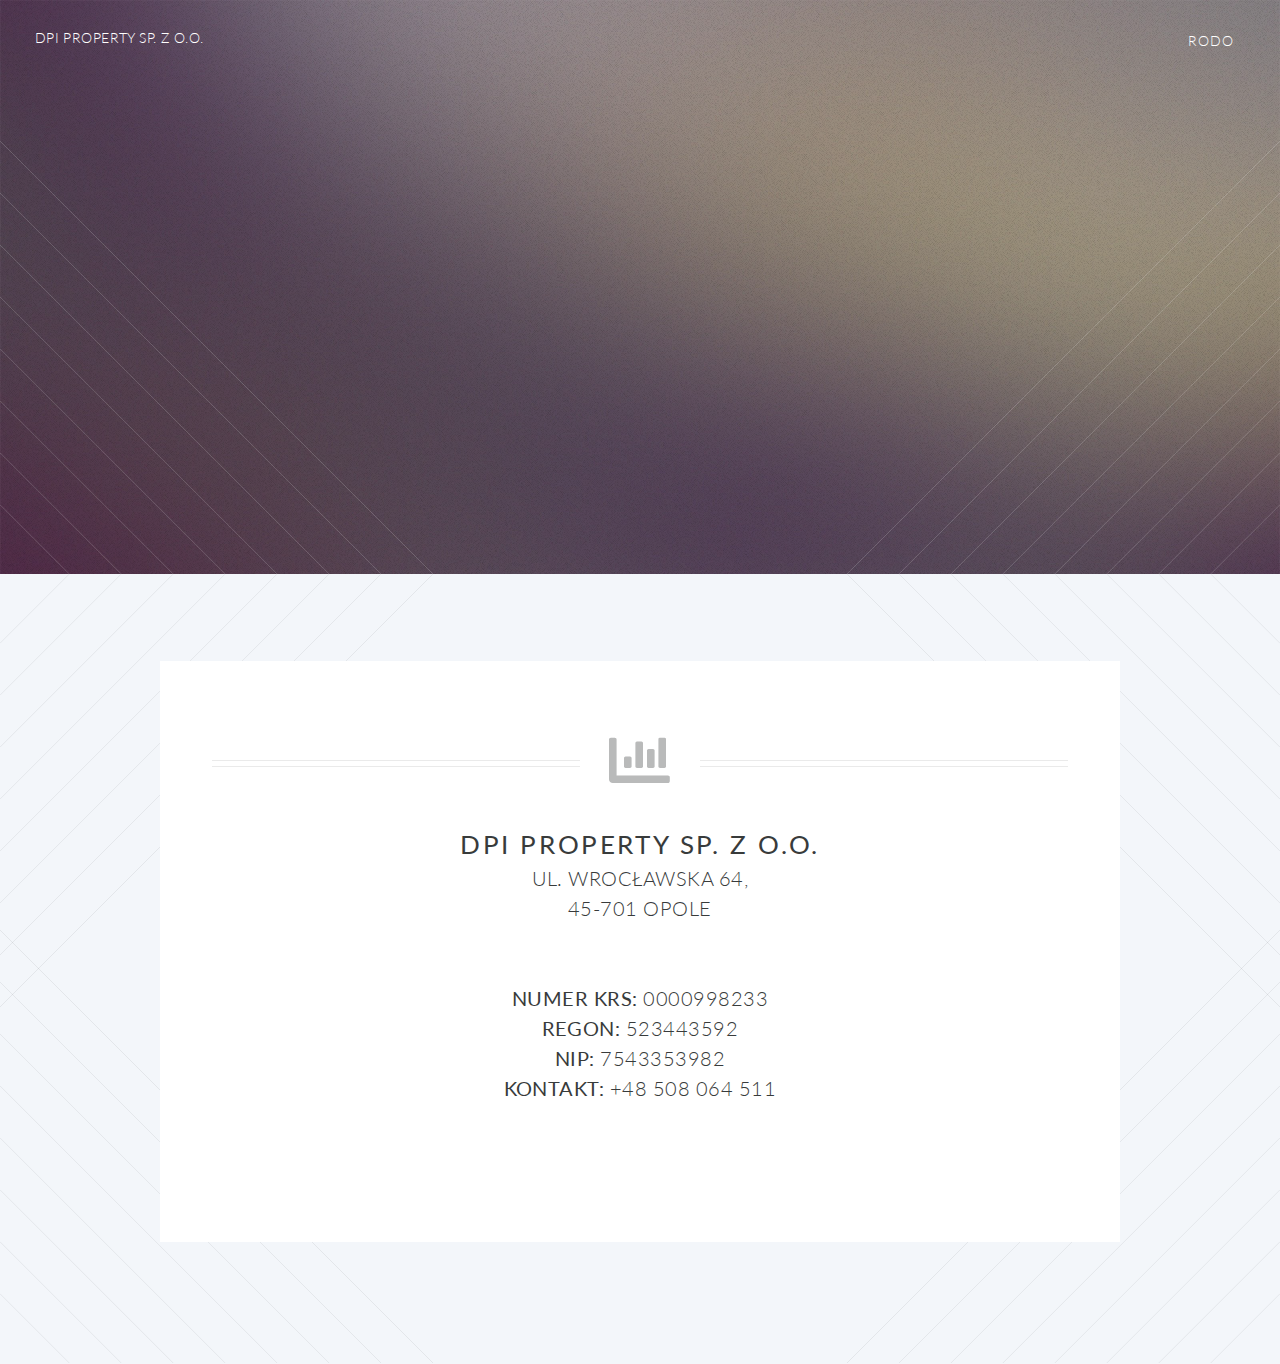
<file: index.html>
<!DOCTYPE HTML>
<html>

<head>
	<title> DPI PROPERTY SP. Z O.O.</title>
	<meta charset="utf-8" />
	<meta name="viewport" content="width=device-width, initial-scale=1, user-scalable=no" />
	<link rel="stylesheet" href="assets/css/main.css" />
	<noscript>
		<link rel="stylesheet" href="assets/css/noscript.css" />
	</noscript>
</head>

<body class="index is-preload">
	<div id="page-wrapper">

		<!-- Header -->
		<header id="header" class="alt">
			<h1 id="logo"><a href="index.html"><span>DPI PROPERTY SP. Z O.O.</span></a></h1>
			<nav id="nav">
				<ul>
					<li><a href="rodo.html">RODO</a></li>
				</ul>
			</nav>
		</header>

		<!-- Banner -->
		<section id="banner">

			<div class="inner">

				<header>
					<h2>DPI PROPERTY SP. Z O.O.</h2>
				</header>
				<h3> UL. WROCŁAWSKA 64,
					<br />
					45-701 OPOLE
					<br />
				</h3>
				<footer>
					<ul class="buttons stacked">
						<li><a href="#main" class="button fit scrolly">zobacz więcej</a></li>
					</ul>
				</footer>

			</div>

		</section>

		<article id="main">

			<section class="wrapper style3 container special">

				<header class="special container">
					<span class="icon solid fa-chart-bar"></span>
					<h2><strong>DPI PROPERTY SP. Z O.O.</strong></h2>
					<h3>UL. WROCŁAWSKA 64,
						<br />
						45-701 OPOLE
						<br />
						<br /><br />
						<strong>Numer KRS:</strong> 0000998233<br />
						<strong>REGON:</strong> 523443592 <br />
						<strong>NIP:</strong> 7543353982 <br />
						<strong>KONTAKT:</strong> +48 508 064 511 <br />
					</h3>
				</header>
			</section>

	</div>

	<script src="assets/js/jquery.min.js"></script>
	<script src="assets/js/jquery.dropotron.min.js"></script>
	<script src="assets/js/jquery.scrolly.min.js"></script>
	<script src="assets/js/jquery.scrollex.min.js"></script>
	<script src="assets/js/browser.min.js"></script>
	<script src="assets/js/breakpoints.min.js"></script>
	<script src="assets/js/util.js"></script>
	<script src="assets/js/main.js"></script>

</body>

</html>
</file>
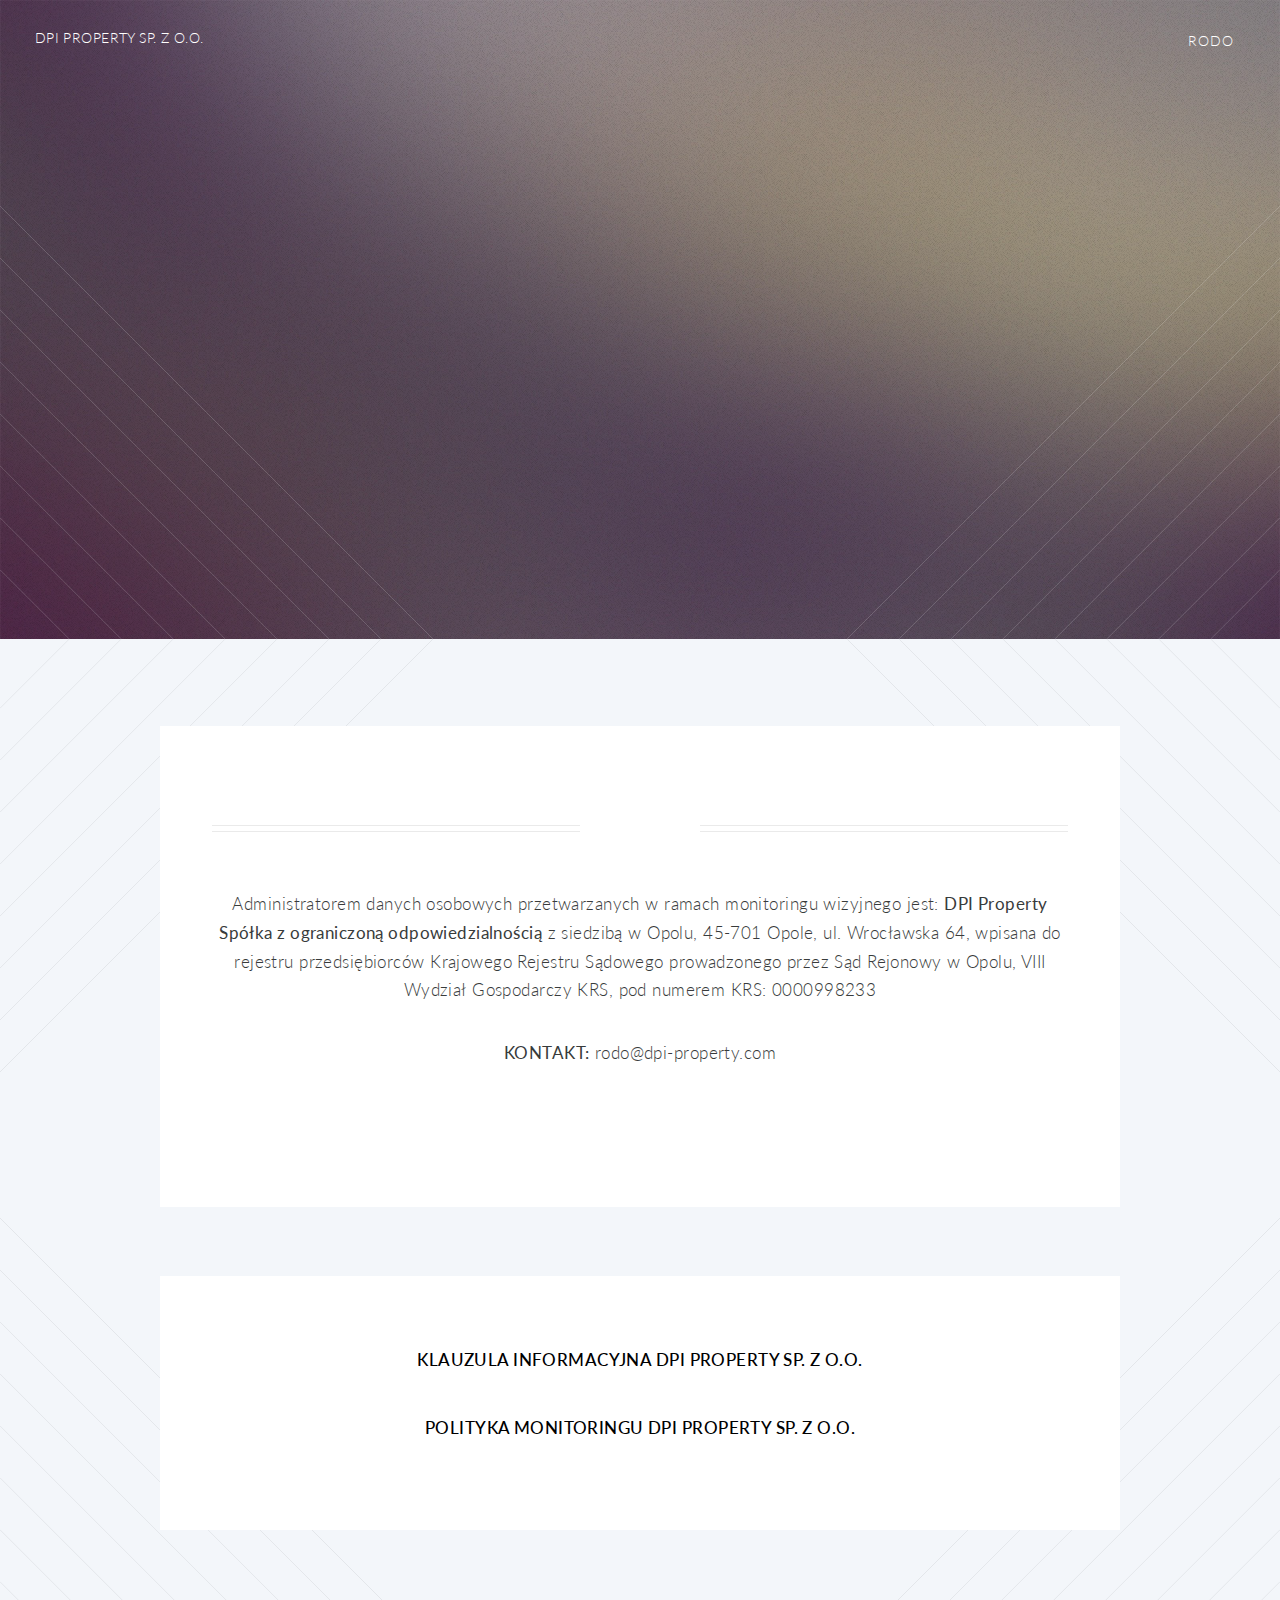
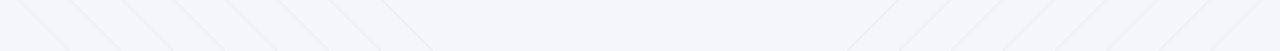
<file: rodo.html>
<!DOCTYPE HTML>
<html>

<head>
    <title> DPI PROPERTY SP. Z O.O.</title>
    <meta charset="utf-8" />
    <meta name="viewport" content="width=device-width, initial-scale=1, user-scalable=no" />
    <link rel="stylesheet" href="assets/css/main.css" />
    <noscript>
        <link rel="stylesheet" href="assets/css/noscript.css" />
    </noscript>
</head>

<body class="index is-preload">
    <div id="page-wrapper">

        <!-- Header -->
        <header id="header" class="alt">
            <h1 id="logo"><a href="index.html"><span>DPI PROPERTY SP. Z O.O.</span></a></h1>
            <nav id="nav">
                <ul>
                    <li><a href="/rodo.html">RODO</a></li>
                </ul>
            </nav>
        </header>

        <!-- Banner -->
        <section id="banner">

            <div class="inner">

                <header>
                    <h2>RODO</h2>
                </header>
                <h2><strong>DPI PROPERTY SP. Z O.O.</strong></h2>
                <h3> UL. WROCŁAWSKA 64,
                    <br />
                    45-701 OPOLE
                    <br />
                </h3>
                <footer>
                    <ul class="buttons stacked">
                        <li><a href="#main" class="button fit scrolly">zobacz więcej</a></li>
                    </ul>
                </footer>



            </div>

        </section>

        <article id="main">

            <section class="wrapper style3 container special">

                <header class="special container">
                    <p>Administratorem danych osobowych przetwarzanych w ramach monitoringu wizyjnego jest:
                        <strong>DPI Property Spółka z ograniczoną odpowiedzialnością</strong> z siedzibą w Opolu, 45-701 Opole, ul.
                        Wrocławska 64, wpisana do rejestru przedsiębiorców Krajowego Rejestru Sądowego prowadzonego
                        przez Sąd Rejonowy w Opolu, VIII Wydział Gospodarczy KRS, pod numerem KRS: 0000998233</p>
                    <p>
                        <strong>KONTAKT:</strong> rodo@dpi-property.com <br />
                    </p>
                </header>
            </section>

            <section class="wrapper style3 container special">
                <header style="display: flex; flex-direction: column; gap: 20px;">
                    <a style=" color: #000; font-weight: 500; line-height: 1.75em; margin-bottom: 1em; text-transform: uppercase; border: none;" href="./KlauzulaInformacyja-MonitoringWizyjnyDPIProperty.pdf" target="_blank">Klauzula Informacyjna DPI Property Sp. z o.o.</a>
                    <a style=" color: #000; font-weight: 500; line-height: 1.75em; margin-bottom: 1em; text-transform: uppercase; border: none;" href="./PolitykaMonitoringuDPIProperty.pdf" target="_blank">Polityka Monitoringu DPI Property Sp. z o.o.</a>
                </header>
            </section>


        </article>

    </div>

    <script src="assets/js/jquery.min.js"></script>
    <script src="assets/js/jquery.dropotron.min.js"></script>
    <script src="assets/js/jquery.scrolly.min.js"></script>
    <script src="assets/js/jquery.scrollex.min.js"></script>
    <script src="assets/js/browser.min.js"></script>
    <script src="assets/js/breakpoints.min.js"></script>
    <script src="assets/js/util.js"></script>
    <script src="assets/js/main.js"></script>

</body>

</html>
</file>
<file: assets/css/noscript.css>
/*
	Twenty by HTML5 UP
	html5up.net | @ajlkn
	Free for personal and commercial use under the CCA 3.0 license (html5up.net/license)
*/

/* Banner */

	#banner .inner {
		opacity: 1;
	}
</file>
<file: assets/css/main.css>
@import url("fontawesome-all.min.css");
@import url("https://fonts.googleapis.com/css?family=Lato:300,400,900");

/*
	Twenty by HTML5 UP
	html5up.net | @ajlkn
	Free for personal and commercial use under the CCA 3.0 license (html5up.net/license)
*/

html, body, div, span, applet, object,
iframe, h1, h2, h3, h4, h5, h6, p, blockquote,
pre, a, abbr, acronym, address, big, cite,
code, del, dfn, em, img, ins, kbd, q, s, samp,
small, strike, strong, sub, sup, tt, var, b,
u, i, center, dl, dt, dd, ol, ul, li, fieldset,
form, label, legend, table, caption, tbody,
tfoot, thead, tr, th, td, article, aside,
canvas, details, embed, figure, figcaption,
footer, header, hgroup, menu, nav, output, ruby,
section, summary, time, mark, audio, video {
	margin: 0;
	padding: 0;
	border: 0;
	font-size: 100%;
	font: inherit;
	vertical-align: baseline;}

article, aside, details, figcaption, figure,
footer, header, hgroup, menu, nav, section {
	display: block;}

body {
	line-height: 1;
}

ol, ul {
	list-style: none;
}

blockquote, q {
	quotes: none;
}

	blockquote:before, blockquote:after, q:before, q:after {
		content: '';
		content: none;
	}

table {
	border-collapse: collapse;
	border-spacing: 0;
}

body {
	-webkit-text-size-adjust: none;
}

mark {
	background-color: transparent;
	color: inherit;
}

input::-moz-focus-inner {
	border: 0;
	padding: 0;
}

input, select, textarea {
	-moz-appearance: none;
	-webkit-appearance: none;
	-ms-appearance: none;
	appearance: none;
}


.wrapper_oferta{
	display: flex;
	padding: 50px;
    /* //max-width: 900px; */
    gap: 50px;
    flex-direction: column;

}

/* .wrapper_oferta .text{
	text-align: left;
} */


.wrapper_oferta .house_image img{
	max-width: 400px;
	width: 100%;
	margin: auto;
}

.tel_link{
	color: #1c2021;
	font-size: 1.5rem;
	font-weight: bold;

}
.contact_title{
	margin-top: 50px;
}

/* Basic */

	html {
		box-sizing: border-box;
	}

	*, *:before, *:after {
		box-sizing: inherit;
	}

	body {
		background: #f3f6fa;
	}

		body.is-preload *, body.is-preload *:before, body.is-preload *:after {
			-moz-animation: none !important;
			-webkit-animation: none !important;
			-ms-animation: none !important;
			animation: none !important;
			-moz-transition: none !important;
			-webkit-transition: none !important;
			-ms-transition: none !important;
			transition: none !important;
		}

	body, input, select, textarea {
		color: #383b3b;
		font-family: 'Lato', sans-serif;
		font-size: 15pt;
		font-weight: 300;
		letter-spacing: 0.025em;
		line-height: 1.75em;
	}

	a {
		-moz-transition: color 0.2s ease-in-out, border-color 0.2s ease-in-out, background-color 0.2s ease-in-out;
		-webkit-transition: color 0.2s ease-in-out, border-color 0.2s ease-in-out, background-color 0.2s ease-in-out;
		-ms-transition: color 0.2s ease-in-out, border-color 0.2s ease-in-out, background-color 0.2s ease-in-out;
		transition: color 0.2s ease-in-out, border-color 0.2s ease-in-out, background-color 0.2s ease-in-out;
		color: #3fb1a3;
		text-decoration: none;
		border-bottom: dotted 1px;
	}

		a:hover {
			border-bottom-color: transparent;
		}

	strong, b {
		font-weight: 400;
	}

	p, ul, ol, dl, table, blockquote {
		margin: 0 0 2em 0;
	}

	h1, h2, h3, h4, h5, h6 {
		color: inherit;
		font-weight: 300;
		line-height: 1.75em;
		margin-bottom: 1em;
		text-transform: uppercase;
	}

		h1 a, h2 a, h3 a, h4 a, h5 a, h6 a {
			color: inherit;
			text-decoration: none;
			border: 0;
		}

	h2 {
		font-size: 1.5em;
		letter-spacing: 0.1em;
	}

	h3 {
		font-size: 1.15em;
		letter-spacing: 0.025em;
	}

	sub {
		font-size: 0.8em;
		position: relative;
		top: 0.5em;
	}

	sup {
		font-size: 0.8em;
		position: relative;
		top: -0.5em;
	}

	hr {
		border-top: solid 1px rgba(124, 128, 129, 0.2);
		border: 0;
		margin-bottom: 1.5em;
	}

	blockquote {
		border-left: solid 0.5em rgba(124, 128, 129, 0.2);
		font-style: italic;
		padding: 1em 0 1em 2em;
	}

/* Container */

	.container {
		margin: 0 auto;
		max-width: 100%;
		width: 1400px;
	}

		.container.medium {
			width: 1050px;
		}

		@media screen and (max-width: 1680px) {

			.container {
				width: 1200px;
			}

				.container.medium {
					width: 900px;
				}

		}

		@media screen and (max-width: 1280px) {

			.container {
				width: 960px;
			}

				.container.medium {
					width: 735px;
				}

		}

		@media screen and (max-width: 980px) {

			.container {
				width: 95%;
			}

				.container.medium {
					width: 71.25%;
				}

		}

		@media screen and (max-width: 840px) {

			.container {
				width: 95%;
			}

				.container.medium {
					width: 95%;
				}

		}

		@media screen and (max-width: 736px) {

			.container {
				width: 100%;
			}

				.container.medium {
					width: 100%;
				}

		}

/* Row */

	.row {
		display: flex;
		flex-wrap: wrap;
		box-sizing: border-box;
		align-items: stretch;
	}

		.row > * {
			box-sizing: border-box;
		}

		.row.gtr-uniform > * > :last-child {
			margin-bottom: 0;
		}

		.row.aln-left {
			justify-content: flex-start;
		}

		.row.aln-center {
			justify-content: center;
		}

		.row.aln-right {
			justify-content: flex-end;
		}

		.row.aln-top {
			align-items: flex-start;
		}

		.row.aln-middle {
			align-items: center;
		}

		.row.aln-bottom {
			align-items: flex-end;
		}

		.row > .imp {
			order: -1;
		}

		.row > .col-1 {
			width: 8.33333%;
		}

		.row > .off-1 {
			margin-left: 8.33333%;
		}

		.row > .col-2 {
			width: 16.66667%;
		}

		.row > .off-2 {
			margin-left: 16.66667%;
		}

		.row > .col-3 {
			width: 25%;
		}

		.row > .off-3 {
			margin-left: 25%;
		}

		.row > .col-4 {
			width: 33.33333%;
		}

		.row > .off-4 {
			margin-left: 33.33333%;
		}

		.row > .col-5 {
			width: 41.66667%;
		}

		.row > .off-5 {
			margin-left: 41.66667%;
		}

		.row > .col-6 {
			width: 50%;
		}

		.row > .off-6 {
			margin-left: 50%;
		}

		.row > .col-7 {
			width: 58.33333%;
		}

		.row > .off-7 {
			margin-left: 58.33333%;
		}

		.row > .col-8 {
			width: 66.66667%;
		}

		.row > .off-8 {
			margin-left: 66.66667%;
		}

		.row > .col-9 {
			width: 75%;
		}

		.row > .off-9 {
			margin-left: 75%;
		}

		.row > .col-10 {
			width: 83.33333%;
		}

		.row > .off-10 {
			margin-left: 83.33333%;
		}

		.row > .col-11 {
			width: 91.66667%;
		}

		.row > .off-11 {
			margin-left: 91.66667%;
		}

		.row > .col-12 {
			width: 100%;
		}

		.row > .off-12 {
			margin-left: 100%;
		}

		.row.gtr-0 {
			margin-top: 0px;
			margin-left: 0px;
		}

			.row.gtr-0 > * {
				padding: 0px 0 0 0px;
			}

			.row.gtr-0.gtr-uniform {
				margin-top: 0px;
			}

				.row.gtr-0.gtr-uniform > * {
					padding-top: 0px;
				}

		.row.gtr-25 {
			margin-top: -12.5px;
			margin-left: -12.5px;
		}

			.row.gtr-25 > * {
				padding: 12.5px 0 0 12.5px;
			}

			.row.gtr-25.gtr-uniform {
				margin-top: -12.5px;
			}

				.row.gtr-25.gtr-uniform > * {
					padding-top: 12.5px;
				}

		.row.gtr-50 {
			margin-top: -25px;
			margin-left: -25px;
		}

			.row.gtr-50 > * {
				padding: 25px 0 0 25px;
			}

			.row.gtr-50.gtr-uniform {
				margin-top: -25px;
			}

				.row.gtr-50.gtr-uniform > * {
					padding-top: 25px;
				}

		.row {
			margin-top: -50px;
			margin-left: -50px;
		}

			.row > * {
				padding: 50px 0 0 50px;
			}

			.row.gtr-uniform {
				margin-top: -50px;
			}

				.row.gtr-uniform > * {
					padding-top: 50px;
				}

		.row.gtr-150 {
			margin-top: -75px;
			margin-left: -75px;
		}

			.row.gtr-150 > * {
				padding: 75px 0 0 75px;
			}

			.row.gtr-150.gtr-uniform {
				margin-top: -75px;
			}

				.row.gtr-150.gtr-uniform > * {
					padding-top: 75px;
				}

		.row.gtr-200 {
			margin-top: -100px;
			margin-left: -100px;
		}

			.row.gtr-200 > * {
				padding: 100px 0 0 100px;
			}

			.row.gtr-200.gtr-uniform {
				margin-top: -100px;
			}

				.row.gtr-200.gtr-uniform > * {
					padding-top: 100px;
				}

		@media screen and (max-width: 1680px) {

			.row {
				display: flex;
				flex-wrap: wrap;
				box-sizing: border-box;
				align-items: stretch;
			}

				.row > * {
					box-sizing: border-box;
				}

				.row.gtr-uniform > * > :last-child {
					margin-bottom: 0;
				}

				.row.aln-left {
					justify-content: flex-start;
				}

				.row.aln-center {
					justify-content: center;
				}

				.row.aln-right {
					justify-content: flex-end;
				}

				.row.aln-top {
					align-items: flex-start;
				}

				.row.aln-middle {
					align-items: center;
				}

				.row.aln-bottom {
					align-items: flex-end;
				}

				.row > .imp-wide {
					order: -1;
				}

				.row > .col-1-wide {
					width: 8.33333%;
				}

				.row > .off-1-wide {
					margin-left: 8.33333%;
				}

				.row > .col-2-wide {
					width: 16.66667%;
				}

				.row > .off-2-wide {
					margin-left: 16.66667%;
				}

				.row > .col-3-wide {
					width: 25%;
				}

				.row > .off-3-wide {
					margin-left: 25%;
				}

				.row > .col-4-wide {
					width: 33.33333%;
				}

				.row > .off-4-wide {
					margin-left: 33.33333%;
				}

				.row > .col-5-wide {
					width: 41.66667%;
				}

				.row > .off-5-wide {
					margin-left: 41.66667%;
				}

				.row > .col-6-wide {
					width: 50%;
				}

				.row > .off-6-wide {
					margin-left: 50%;
				}

				.row > .col-7-wide {
					width: 58.33333%;
				}

				.row > .off-7-wide {
					margin-left: 58.33333%;
				}

				.row > .col-8-wide {
					width: 66.66667%;
				}

				.row > .off-8-wide {
					margin-left: 66.66667%;
				}

				.row > .col-9-wide {
					width: 75%;
				}

				.row > .off-9-wide {
					margin-left: 75%;
				}

				.row > .col-10-wide {
					width: 83.33333%;
				}

				.row > .off-10-wide {
					margin-left: 83.33333%;
				}

				.row > .col-11-wide {
					width: 91.66667%;
				}

				.row > .off-11-wide {
					margin-left: 91.66667%;
				}

				.row > .col-12-wide {
					width: 100%;
				}

				.row > .off-12-wide {
					margin-left: 100%;
				}

				.row.gtr-0 {
					margin-top: 0px;
					margin-left: 0px;
				}

					.row.gtr-0 > * {
						padding: 0px 0 0 0px;
					}

					.row.gtr-0.gtr-uniform {
						margin-top: 0px;
					}

						.row.gtr-0.gtr-uniform > * {
							padding-top: 0px;
						}

				.row.gtr-25 {
					margin-top: -10px;
					margin-left: -10px;
				}

					.row.gtr-25 > * {
						padding: 10px 0 0 10px;
					}

					.row.gtr-25.gtr-uniform {
						margin-top: -10px;
					}

						.row.gtr-25.gtr-uniform > * {
							padding-top: 10px;
						}

				.row.gtr-50 {
					margin-top: -20px;
					margin-left: -20px;
				}

					.row.gtr-50 > * {
						padding: 20px 0 0 20px;
					}

					.row.gtr-50.gtr-uniform {
						margin-top: -20px;
					}

						.row.gtr-50.gtr-uniform > * {
							padding-top: 20px;
						}

				.row {
					margin-top: -40px;
					margin-left: -40px;
				}

					.row > * {
						padding: 40px 0 0 40px;
					}

					.row.gtr-uniform {
						margin-top: -40px;
					}

						.row.gtr-uniform > * {
							padding-top: 40px;
						}

				.row.gtr-150 {
					margin-top: -60px;
					margin-left: -60px;
				}

					.row.gtr-150 > * {
						padding: 60px 0 0 60px;
					}

					.row.gtr-150.gtr-uniform {
						margin-top: -60px;
					}

						.row.gtr-150.gtr-uniform > * {
							padding-top: 60px;
						}

				.row.gtr-200 {
					margin-top: -80px;
					margin-left: -80px;
				}

					.row.gtr-200 > * {
						padding: 80px 0 0 80px;
					}

					.row.gtr-200.gtr-uniform {
						margin-top: -80px;
					}

						.row.gtr-200.gtr-uniform > * {
							padding-top: 80px;
						}

		}

		@media screen and (max-width: 1280px) {

			.row {
				display: flex;
				flex-wrap: wrap;
				box-sizing: border-box;
				align-items: stretch;
			}

				.row > * {
					box-sizing: border-box;
				}

				.row.gtr-uniform > * > :last-child {
					margin-bottom: 0;
				}

				.row.aln-left {
					justify-content: flex-start;
				}

				.row.aln-center {
					justify-content: center;
				}

				.row.aln-right {
					justify-content: flex-end;
				}

				.row.aln-top {
					align-items: flex-start;
				}

				.row.aln-middle {
					align-items: center;
				}

				.row.aln-bottom {
					align-items: flex-end;
				}

				.row > .imp-normal {
					order: -1;
				}

				.row > .col-1-normal {
					width: 8.33333%;
				}

				.row > .off-1-normal {
					margin-left: 8.33333%;
				}

				.row > .col-2-normal {
					width: 16.66667%;
				}

				.row > .off-2-normal {
					margin-left: 16.66667%;
				}

				.row > .col-3-normal {
					width: 25%;
				}

				.row > .off-3-normal {
					margin-left: 25%;
				}

				.row > .col-4-normal {
					width: 33.33333%;
				}

				.row > .off-4-normal {
					margin-left: 33.33333%;
				}

				.row > .col-5-normal {
					width: 41.66667%;
				}

				.row > .off-5-normal {
					margin-left: 41.66667%;
				}

				.row > .col-6-normal {
					width: 50%;
				}

				.row > .off-6-normal {
					margin-left: 50%;
				}

				.row > .col-7-normal {
					width: 58.33333%;
				}

				.row > .off-7-normal {
					margin-left: 58.33333%;
				}

				.row > .col-8-normal {
					width: 66.66667%;
				}

				.row > .off-8-normal {
					margin-left: 66.66667%;
				}

				.row > .col-9-normal {
					width: 75%;
				}

				.row > .off-9-normal {
					margin-left: 75%;
				}

				.row > .col-10-normal {
					width: 83.33333%;
				}

				.row > .off-10-normal {
					margin-left: 83.33333%;
				}

				.row > .col-11-normal {
					width: 91.66667%;
				}

				.row > .off-11-normal {
					margin-left: 91.66667%;
				}

				.row > .col-12-normal {
					width: 100%;
				}

				.row > .off-12-normal {
					margin-left: 100%;
				}

				.row.gtr-0 {
					margin-top: 0px;
					margin-left: 0px;
				}

					.row.gtr-0 > * {
						padding: 0px 0 0 0px;
					}

					.row.gtr-0.gtr-uniform {
						margin-top: 0px;
					}

						.row.gtr-0.gtr-uniform > * {
							padding-top: 0px;
						}

				.row.gtr-25 {
					margin-top: -10px;
					margin-left: -10px;
				}

					.row.gtr-25 > * {
						padding: 10px 0 0 10px;
					}

					.row.gtr-25.gtr-uniform {
						margin-top: -10px;
					}

						.row.gtr-25.gtr-uniform > * {
							padding-top: 10px;
						}

				.row.gtr-50 {
					margin-top: -20px;
					margin-left: -20px;
				}

					.row.gtr-50 > * {
						padding: 20px 0 0 20px;
					}

					.row.gtr-50.gtr-uniform {
						margin-top: -20px;
					}

						.row.gtr-50.gtr-uniform > * {
							padding-top: 20px;
						}

				.row {
					margin-top: -40px;
					margin-left: -40px;
				}

					.row > * {
						padding: 40px 0 0 40px;
					}

					.row.gtr-uniform {
						margin-top: -40px;
					}

						.row.gtr-uniform > * {
							padding-top: 40px;
						}

				.row.gtr-150 {
					margin-top: -60px;
					margin-left: -60px;
				}

					.row.gtr-150 > * {
						padding: 60px 0 0 60px;
					}

					.row.gtr-150.gtr-uniform {
						margin-top: -60px;
					}

						.row.gtr-150.gtr-uniform > * {
							padding-top: 60px;
						}

				.row.gtr-200 {
					margin-top: -80px;
					margin-left: -80px;
				}

					.row.gtr-200 > * {
						padding: 80px 0 0 80px;
					}

					.row.gtr-200.gtr-uniform {
						margin-top: -80px;
					}

						.row.gtr-200.gtr-uniform > * {
							padding-top: 80px;
						}

		}

		@media screen and (max-width: 980px) {

			.row {
				display: flex;
				flex-wrap: wrap;
				box-sizing: border-box;
				align-items: stretch;
			}

				.row > * {
					box-sizing: border-box;
				}

				.row.gtr-uniform > * > :last-child {
					margin-bottom: 0;
				}

				.row.aln-left {
					justify-content: flex-start;
				}

				.row.aln-center {
					justify-content: center;
				}

				.row.aln-right {
					justify-content: flex-end;
				}

				.row.aln-top {
					align-items: flex-start;
				}

				.row.aln-middle {
					align-items: center;
				}

				.row.aln-bottom {
					align-items: flex-end;
				}

				.row > .imp-narrow {
					order: -1;
				}

				.row > .col-1-narrow {
					width: 8.33333%;
				}

				.row > .off-1-narrow {
					margin-left: 8.33333%;
				}

				.row > .col-2-narrow {
					width: 16.66667%;
				}

				.row > .off-2-narrow {
					margin-left: 16.66667%;
				}

				.row > .col-3-narrow {
					width: 25%;
				}

				.row > .off-3-narrow {
					margin-left: 25%;
				}

				.row > .col-4-narrow {
					width: 33.33333%;
				}

				.row > .off-4-narrow {
					margin-left: 33.33333%;
				}

				.row > .col-5-narrow {
					width: 41.66667%;
				}

				.row > .off-5-narrow {
					margin-left: 41.66667%;
				}

				.row > .col-6-narrow {
					width: 50%;
				}

				.row > .off-6-narrow {
					margin-left: 50%;
				}

				.row > .col-7-narrow {
					width: 58.33333%;
				}

				.row > .off-7-narrow {
					margin-left: 58.33333%;
				}

				.row > .col-8-narrow {
					width: 66.66667%;
				}

				.row > .off-8-narrow {
					margin-left: 66.66667%;
				}

				.row > .col-9-narrow {
					width: 75%;
				}

				.row > .off-9-narrow {
					margin-left: 75%;
				}

				.row > .col-10-narrow {
					width: 83.33333%;
				}

				.row > .off-10-narrow {
					margin-left: 83.33333%;
				}

				.row > .col-11-narrow {
					width: 91.66667%;
				}

				.row > .off-11-narrow {
					margin-left: 91.66667%;
				}

				.row > .col-12-narrow {
					width: 100%;
				}

				.row > .off-12-narrow {
					margin-left: 100%;
				}

				.row.gtr-0 {
					margin-top: 0px;
					margin-left: 0px;
				}

					.row.gtr-0 > * {
						padding: 0px 0 0 0px;
					}

					.row.gtr-0.gtr-uniform {
						margin-top: 0px;
					}

						.row.gtr-0.gtr-uniform > * {
							padding-top: 0px;
						}

				.row.gtr-25 {
					margin-top: -7.5px;
					margin-left: -7.5px;
				}

					.row.gtr-25 > * {
						padding: 7.5px 0 0 7.5px;
					}

					.row.gtr-25.gtr-uniform {
						margin-top: -7.5px;
					}

						.row.gtr-25.gtr-uniform > * {
							padding-top: 7.5px;
						}

				.row.gtr-50 {
					margin-top: -15px;
					margin-left: -15px;
				}

					.row.gtr-50 > * {
						padding: 15px 0 0 15px;
					}

					.row.gtr-50.gtr-uniform {
						margin-top: -15px;
					}

						.row.gtr-50.gtr-uniform > * {
							padding-top: 15px;
						}

				.row {
					margin-top: -30px;
					margin-left: -30px;
				}

					.row > * {
						padding: 30px 0 0 30px;
					}

					.row.gtr-uniform {
						margin-top: -30px;
					}

						.row.gtr-uniform > * {
							padding-top: 30px;
						}

				.row.gtr-150 {
					margin-top: -45px;
					margin-left: -45px;
				}

					.row.gtr-150 > * {
						padding: 45px 0 0 45px;
					}

					.row.gtr-150.gtr-uniform {
						margin-top: -45px;
					}

						.row.gtr-150.gtr-uniform > * {
							padding-top: 45px;
						}

				.row.gtr-200 {
					margin-top: -60px;
					margin-left: -60px;
				}

					.row.gtr-200 > * {
						padding: 60px 0 0 60px;
					}

					.row.gtr-200.gtr-uniform {
						margin-top: -60px;
					}

						.row.gtr-200.gtr-uniform > * {
							padding-top: 60px;
						}

		}

		@media screen and (max-width: 840px) {

			.row {
				display: flex;
				flex-wrap: wrap;
				box-sizing: border-box;
				align-items: stretch;
			}

				.row > * {
					box-sizing: border-box;
				}

				.row.gtr-uniform > * > :last-child {
					margin-bottom: 0;
				}

				.row.aln-left {
					justify-content: flex-start;
				}

				.row.aln-center {
					justify-content: center;
				}

				.row.aln-right {
					justify-content: flex-end;
				}

				.row.aln-top {
					align-items: flex-start;
				}

				.row.aln-middle {
					align-items: center;
				}

				.row.aln-bottom {
					align-items: flex-end;
				}

				.row > .imp-narrower {
					order: -1;
				}

				.row > .col-1-narrower {
					width: 8.33333%;
				}

				.row > .off-1-narrower {
					margin-left: 8.33333%;
				}

				.row > .col-2-narrower {
					width: 16.66667%;
				}

				.row > .off-2-narrower {
					margin-left: 16.66667%;
				}

				.row > .col-3-narrower {
					width: 25%;
				}

				.row > .off-3-narrower {
					margin-left: 25%;
				}

				.row > .col-4-narrower {
					width: 33.33333%;
				}

				.row > .off-4-narrower {
					margin-left: 33.33333%;
				}

				.row > .col-5-narrower {
					width: 41.66667%;
				}

				.row > .off-5-narrower {
					margin-left: 41.66667%;
				}

				.row > .col-6-narrower {
					width: 50%;
				}

				.row > .off-6-narrower {
					margin-left: 50%;
				}

				.row > .col-7-narrower {
					width: 58.33333%;
				}

				.row > .off-7-narrower {
					margin-left: 58.33333%;
				}

				.row > .col-8-narrower {
					width: 66.66667%;
				}

				.row > .off-8-narrower {
					margin-left: 66.66667%;
				}

				.row > .col-9-narrower {
					width: 75%;
				}

				.row > .off-9-narrower {
					margin-left: 75%;
				}

				.row > .col-10-narrower {
					width: 83.33333%;
				}

				.row > .off-10-narrower {
					margin-left: 83.33333%;
				}

				.row > .col-11-narrower {
					width: 91.66667%;
				}

				.row > .off-11-narrower {
					margin-left: 91.66667%;
				}

				.row > .col-12-narrower {
					width: 100%;
				}

				.row > .off-12-narrower {
					margin-left: 100%;
				}

				.row.gtr-0 {
					margin-top: 0px;
					margin-left: 0px;
				}

					.row.gtr-0 > * {
						padding: 0px 0 0 0px;
					}

					.row.gtr-0.gtr-uniform {
						margin-top: 0px;
					}

						.row.gtr-0.gtr-uniform > * {
							padding-top: 0px;
						}

				.row.gtr-25 {
					margin-top: -7.5px;
					margin-left: -7.5px;
				}

					.row.gtr-25 > * {
						padding: 7.5px 0 0 7.5px;
					}

					.row.gtr-25.gtr-uniform {
						margin-top: -7.5px;
					}

						.row.gtr-25.gtr-uniform > * {
							padding-top: 7.5px;
						}

				.row.gtr-50 {
					margin-top: -15px;
					margin-left: -15px;
				}

					.row.gtr-50 > * {
						padding: 15px 0 0 15px;
					}

					.row.gtr-50.gtr-uniform {
						margin-top: -15px;
					}

						.row.gtr-50.gtr-uniform > * {
							padding-top: 15px;
						}

				.row {
					margin-top: -30px;
					margin-left: -30px;
				}

					.row > * {
						padding: 30px 0 0 30px;
					}

					.row.gtr-uniform {
						margin-top: -30px;
					}

						.row.gtr-uniform > * {
							padding-top: 30px;
						}

				.row.gtr-150 {
					margin-top: -45px;
					margin-left: -45px;
				}

					.row.gtr-150 > * {
						padding: 45px 0 0 45px;
					}

					.row.gtr-150.gtr-uniform {
						margin-top: -45px;
					}

						.row.gtr-150.gtr-uniform > * {
							padding-top: 45px;
						}

				.row.gtr-200 {
					margin-top: -60px;
					margin-left: -60px;
				}

					.row.gtr-200 > * {
						padding: 60px 0 0 60px;
					}

					.row.gtr-200.gtr-uniform {
						margin-top: -60px;
					}

						.row.gtr-200.gtr-uniform > * {
							padding-top: 60px;
						}

		}

		@media screen and (max-width: 736px) {

			.row {
				display: flex;
				flex-wrap: wrap;
				box-sizing: border-box;
				align-items: stretch;
			}

				.row > * {
					box-sizing: border-box;
				}

				.row.gtr-uniform > * > :last-child {
					margin-bottom: 0;
				}

				.row.aln-left {
					justify-content: flex-start;
				}

				.row.aln-center {
					justify-content: center;
				}

				.row.aln-right {
					justify-content: flex-end;
				}

				.row.aln-top {
					align-items: flex-start;
				}

				.row.aln-middle {
					align-items: center;
				}

				.row.aln-bottom {
					align-items: flex-end;
				}

				.row > .imp-mobile {
					order: -1;
				}

				.row > .col-1-mobile {
					width: 8.33333%;
				}

				.row > .off-1-mobile {
					margin-left: 8.33333%;
				}

				.row > .col-2-mobile {
					width: 16.66667%;
				}

				.row > .off-2-mobile {
					margin-left: 16.66667%;
				}

				.row > .col-3-mobile {
					width: 25%;
				}

				.row > .off-3-mobile {
					margin-left: 25%;
				}

				.row > .col-4-mobile {
					width: 33.33333%;
				}

				.row > .off-4-mobile {
					margin-left: 33.33333%;
				}

				.row > .col-5-mobile {
					width: 41.66667%;
				}

				.row > .off-5-mobile {
					margin-left: 41.66667%;
				}

				.row > .col-6-mobile {
					width: 50%;
				}

				.row > .off-6-mobile {
					margin-left: 50%;
				}

				.row > .col-7-mobile {
					width: 58.33333%;
				}

				.row > .off-7-mobile {
					margin-left: 58.33333%;
				}

				.row > .col-8-mobile {
					width: 66.66667%;
				}

				.row > .off-8-mobile {
					margin-left: 66.66667%;
				}

				.row > .col-9-mobile {
					width: 75%;
				}

				.row > .off-9-mobile {
					margin-left: 75%;
				}

				.row > .col-10-mobile {
					width: 83.33333%;
				}

				.row > .off-10-mobile {
					margin-left: 83.33333%;
				}

				.row > .col-11-mobile {
					width: 91.66667%;
				}

				.row > .off-11-mobile {
					margin-left: 91.66667%;
				}

				.row > .col-12-mobile {
					width: 100%;
				}

				.row > .off-12-mobile {
					margin-left: 100%;
				}

				.row.gtr-0 {
					margin-top: 0px;
					margin-left: 0px;
				}

					.row.gtr-0 > * {
						padding: 0px 0 0 0px;
					}

					.row.gtr-0.gtr-uniform {
						margin-top: 0px;
					}

						.row.gtr-0.gtr-uniform > * {
							padding-top: 0px;
						}

				.row.gtr-25 {
					margin-top: -7.5px;
					margin-left: -7.5px;
				}

					.row.gtr-25 > * {
						padding: 7.5px 0 0 7.5px;
					}

					.row.gtr-25.gtr-uniform {
						margin-top: -7.5px;
					}

						.row.gtr-25.gtr-uniform > * {
							padding-top: 7.5px;
						}

				.row.gtr-50 {
					margin-top: -15px;
					margin-left: -15px;
				}

					.row.gtr-50 > * {
						padding: 15px 0 0 15px;
					}

					.row.gtr-50.gtr-uniform {
						margin-top: -15px;
					}

						.row.gtr-50.gtr-uniform > * {
							padding-top: 15px;
						}

				.row {
					margin-top: -30px;
					margin-left: -30px;
				}

					.row > * {
						padding: 30px 0 0 30px;
					}

					.row.gtr-uniform {
						margin-top: -30px;
					}

						.row.gtr-uniform > * {
							padding-top: 30px;
						}

				.row.gtr-150 {
					margin-top: -45px;
					margin-left: -45px;
				}

					.row.gtr-150 > * {
						padding: 45px 0 0 45px;
					}

					.row.gtr-150.gtr-uniform {
						margin-top: -45px;
					}

						.row.gtr-150.gtr-uniform > * {
							padding-top: 45px;
						}

				.row.gtr-200 {
					margin-top: -60px;
					margin-left: -60px;
				}

					.row.gtr-200 > * {
						padding: 60px 0 0 60px;
					}

					.row.gtr-200.gtr-uniform {
						margin-top: -60px;
					}

						.row.gtr-200.gtr-uniform > * {
							padding-top: 60px;
						}

		}

/* Section/Article */

	section.special, article.special {
		text-align: center;
	}

	header.major {
		padding-bottom: 2em;
	}

	header.special {
		margin-bottom: 5em;
		padding-top: 7em;
		position: relative;
		text-align: center;
	}

		header.special:before, header.special:after {
			border-bottom: solid 1.5px;
			border-top: solid 1.5px;
			content: '';
			height: 7px;
			opacity: 0.1;
			position: absolute;
			top: 1.75em;
			width: 43%;
		}

		header.special:before {
			left: 0;
		}

		header.special:after {
			right: 0;
		}

		header.special h2 {
			margin-bottom: 0;
		}

		header.special h2 + p {
			margin-bottom: 0;
			padding-top: 1.5em;
		}

		header.special .icon {
			cursor: default;
			height: 7em;
			left: 0;
			position: absolute;
			text-align: center;
			top: 1em;
			width: 100%;
		}

			header.special .icon:before {
				font-size: 3.5em;
				opacity: 0.35;
			}

	footer > :last-child {
		margin-bottom: 0;
	}

	footer.major {
		padding-top: 3em;
	}

/* Form */

	input[type="text"],
	input[type="password"],
	input[type="email"],
	textarea {
		-moz-transition: background-color 0.2s ease-in-out, border-color 0.2s ease-in-out;
		-webkit-transition: background-color 0.2s ease-in-out, border-color 0.2s ease-in-out;
		-ms-transition: background-color 0.2s ease-in-out, border-color 0.2s ease-in-out;
		transition: background-color 0.2s ease-in-out, border-color 0.2s ease-in-out;
		-moz-appearance: none;
		-webkit-appearance: none;
		-ms-appearance: none;
		appearance: none;
		background: none;
		border: solid 1px rgba(124, 128, 129, 0.2);
		border-radius: 0;
		color: inherit;
		display: block;
		padding: 0.75em;
		text-decoration: none;
		width: 100%;
		outline: 0;
	}

		input[type="text"]:focus,
		input[type="password"]:focus,
		input[type="email"]:focus,
		textarea:focus {
			border-color: #83d3c9;
		}

	input[type="text"],
	input[type="password"],
	input[type="email"] {
		line-height: 1em;
	}

	::-webkit-input-placeholder {
		color: inherit;
		opacity: 0.5;
		position: relative;
		top: 3px;
	}

	:-moz-placeholder {
		color: inherit;
		opacity: 0.5;
	}

	::-moz-placeholder {
		color: inherit;
		opacity: 0.5;
	}

	:-ms-input-placeholder {
		color: inherit;
		opacity: 0.5;
	}

/* Image */

	.image {
		border: 0;
		position: relative;
	}

		.image:before {
			background: url("images/overlay.png");
			content: '';
			height: 100%;
			left: 0;
			position: absolute;
			top: 0;
			width: 100%;
		}

		.image.fit {
			display: block;
		}

			.image.fit img {
				display: block;
				width: 100%;
			}

		.image.featured {
			display: block;
			margin: 0 0 2em 0;
		}

			.image.featured img {
				display: block;
				width: 100%;
			}

/* Icon */

	.icon {
		text-decoration: none;
		position: relative;
	}

		.icon:before {
			-moz-osx-font-smoothing: grayscale;
			-webkit-font-smoothing: antialiased;
			display: inline-block;
			font-style: normal;
			font-variant: normal;
			text-rendering: auto;
			line-height: 1;
			text-transform: none !important;
			font-family: 'Font Awesome 5 Free';
			font-weight: 400;
		}

		.icon.solid:before {
			font-weight: 900;
		}

		.icon:before {
			line-height: inherit;
		}

		.icon.brands:before {
			font-family: 'Font Awesome 5 Brands';
		}

		.icon.circle {
			-moz-transition: all 0.2s ease-in-out;
			-webkit-transition: all 0.2s ease-in-out;
			-ms-transition: all 0.2s ease-in-out;
			transition: all 0.2s ease-in-out;
			border: 0;
			border-radius: 100%;
			display: inline-block;
			font-size: 1.25em;
			height: 2.25em;
			left: 0;
			line-height: 2.25em;
			text-align: center;
			text-decoration: none;
			top: 0;
			width: 2.25em;
		}

			.icon.circle:hover {
				top: -0.2em;
			}

			.icon.circle.fa-twitter {
				background: #70aecd;
				color: #fff;
			}

				.icon.circle.fa-twitter:hover {
					background: #7fb7d2;
				}

			.icon.circle.fa-facebook-f {
				background: #7490c3;
				color: #fff;
			}

				.icon.circle.fa-facebook-f:hover {
					background: #829bc9;
				}

			.icon.circle.fa-google-plus-g {
				background: #db6b67;
				color: #fff;
			}

				.icon.circle.fa-google-plus-g:hover {
					background: #df7b77;
				}

			.icon.circle.fa-github {
				background: #dcad8b;
				color: #fff;
			}

				.icon.circle.fa-github:hover {
					background: #e1b89b;
				}

			.icon.circle.fa-dribbble {
				background: #da83ae;
				color: #fff;
			}

				.icon.circle.fa-dribbble:hover {
					background: #df93b8;
				}

		.icon.featured {
			cursor: default;
			display: block;
			margin: 0 0 1.5em 0;
			opacity: 0.35;
			text-align: center;
		}

			.icon.featured:before {
				font-size: 5em;
				line-height: 1em;
			}

		.icon > .label {
			display: none;
		}

/* List */

	ol {
		list-style: decimal;
		padding-left: 1.25em;
	}

		ol li {
			padding-left: 0.25em;
		}

	ul {
		list-style: disc;
		padding-left: 1em;
	}

		ul li {
			padding-left: 0.5em;
		}

/* Icons */

	ul.icons {
		list-style: none;
		padding-left: 0;
		cursor: default;
	}

		ul.icons li {
			display: inline-block;
			line-height: 1em;
			padding-left: 0.5em;
		}

			ul.icons li:first-child {
				padding-left: 0;
			}

/* Featured Icons */

	ul.featured-icons {
		cursor: default;
		margin: -0.75em 0 0 0;
		opacity: 0.35;
		overflow: hidden;
		position: relative;
		list-style: none;
		padding-left: 0;
	}

		ul.featured-icons li {
			display: block;
			float: left;
			text-align: center;
			width: 50%;
			padding-left: 0;
			margin-bottom: 1em;
		}

			ul.featured-icons li .icon {
				display: inline-block;
				font-size: 5.5em;
				height: 1em;
				line-height: 1.5em;
				width: 1em;
			}

/* Buttons */

	ul.buttons {
		cursor: default;
		list-style: none;
		padding-left: 0;
	}

		ul.buttons:last-child {
			margin-bottom: 0;
		}

		ul.buttons li {
			display: inline-block;
			padding: 0 0 0 1.5em;
		}

			ul.buttons li:first-child {
				padding: 0;
			}

		ul.buttons.stacked li {
			display: block;
			padding: 1.5em 0 0 0;
		}

			ul.buttons.stacked li:first-child {
				padding: 0;
			}

/* Table */

	table {
		width: 100%;
	}

		table.default {
			width: 100%;
		}

			table tbody tr {
				border-bottom: solid 1px rgba(124, 128, 129, 0.2);
			}

			table td {
				padding: 0.5em 1em 0.5em 1em;
			}

			table th {
				font-weight: 400;
				padding: 0.5em 1em 0.5em 1em;
				text-align: left;
			}

			table thead {
				background: #7c8081;
				color: #fff;
			}

			

/* Button */

	input[type="button"],
	input[type="submit"],
	input[type="reset"],
	button,
	.button {
		-moz-appearance: none;
		-webkit-appearance: none;
		-ms-appearance: none;
		appearance: none;
		-moz-transition: color 0.2s ease-in-out, border-color 0.2s ease-in-out, background-color 0.2s ease-in-out;
		-webkit-transition: color 0.2s ease-in-out, border-color 0.2s ease-in-out, background-color 0.2s ease-in-out;
		-ms-transition: color 0.2s ease-in-out, border-color 0.2s ease-in-out, background-color 0.2s ease-in-out;
		transition: color 0.2s ease-in-out, border-color 0.2s ease-in-out, background-color 0.2s ease-in-out;
		background: none;
		border: solid 1px;
		border-radius: 0;
		color: inherit;
		cursor: pointer;
		display: inline-block;
		font-size: 0.8em;
		font-weight: 900;
		letter-spacing: 2px;
		min-width: 18em;
		padding: 0 0.75em;
		line-height: 3.75em;
		text-align: center;
		text-decoration: none;
		text-transform: uppercase;
	}

		input[type="button"]:hover,
		input[type="submit"]:hover,
		input[type="reset"]:hover,
		button:hover,
		.button:hover {
			background: rgba(188, 202, 206, 0.15);
			border-color: inherit;
		}

		input[type="button"].primary,
		input[type="submit"].primary,
		input[type="reset"].primary,
		button.primary,
		.button.primary {
			background: #83d3c9;
			border-color: #83d3c9;
			color: #fff !important;
		}

			input[type="button"].primary:hover,
			input[type="submit"].primary:hover,
			input[type="reset"].primary:hover,
			button.primary:hover,
			.button.primary:hover {
				background: #96dad1 !important;
				border-color: #96dad1 !important;
			}

		input[type="button"].fit,
		input[type="submit"].fit,
		input[type="reset"].fit,
		button.fit,
		.button.fit {
			width: 100%;
		}

		input[type="button"].small,
		input[type="submit"].small,
		input[type="reset"].small,
		button.small,
		.button.small {
			font-size: 0.7em;
			min-width: 14em;
			padding: 0.5em 0;
		}
		

/* Wrapper */

	.wrapper {
		margin-bottom: 5em;
		padding: 5em;
	}

		.wrapper.style1 {
			padding: 0;
		}

		.wrapper.style2 {
			background-color: #83d3c9;
			background-image: url("images/light-bl.svg"), url("images/light-br.svg");
			background-position: bottom left, bottom right;
			background-repeat: no-repeat, no-repeat;
			background-size: 25em, 25em;
			color: #fff;
		}

			.wrapper.style2 input[type="button"]:hover,
			.wrapper.style2 input[type="submit"]:hover,
			.wrapper.style2 input[type="reset"]:hover,
			.wrapper.style2 button:hover,
			.wrapper.style2 .button:hover {
				background: rgba(255, 255, 255, 0.15) !important;
			}

			.wrapper.style2 input[type="button"].primary,
			.wrapper.style2 input[type="submit"].primary,
			.wrapper.style2 input[type="reset"].primary,
			.wrapper.style2 button.primary,
			.wrapper.style2 .button.primary {
				background: #fff;
				border-color: #fff;
				color: #83d3c9 !important;
			}

				.wrapper.style2 input[type="button"].primary:hover,
				.wrapper.style2 input[type="submit"].primary:hover,
				.wrapper.style2 input[type="reset"].primary:hover,
				.wrapper.style2 button.primary:hover,
				.wrapper.style2 .button.primary:hover {
					border-color: inherit !important;
					color: #fff !important;
				}

		.wrapper.style3 {
			background: #fff;
			color: inherit;
		}

		.wrapper.style4 {
			background: #fff;
			color: inherit;
			padding: 4em;
		}

/* Header */

	@-moz-keyframes reveal-header {
		0% {
			top: -5em;
		}

		100% {
			top: 0;
		}
	}

	@-webkit-keyframes reveal-header {
		0% {
			top: -5em;
		}

		100% {
			top: 0;
		}
	}

	@-ms-keyframes reveal-header {
		0% {
			top: -5em;
		}

		100% {
			top: 0;
		}
	}

	@keyframes reveal-header {
		0% {
			top: -5em;
		}

		100% {
			top: 0;
		}
	}

	#header {
		background: #fff;
		box-shadow: 0 1px 2px 0 rgba(0, 0, 0, 0.075);
		color: inherit;
		cursor: default;
		font-size: 0.8em;
		left: 0;
		padding: 1em 1.5em;
		position: fixed;
		top: 0;
		width: 100%;
		z-index: 10000;
	}

		#header h1 {
			font-weight: 900;
			margin: 0;
		}

			#header h1 span {
				font-weight: 300;
			}

		#header nav {
			letter-spacing: 0.075em;
			position: absolute;
			right: 1.5em;
			text-transform: uppercase;
			top: 0.75em;
		}

			#header nav ul {
				list-style: none;
				padding-left: 0;
			}

				#header nav ul li {
					display: inline-block;
					margin-left: 1.5em;
					padding-left: 0;
				}

					#header nav ul li > ul {
						display: none;
					}

					#header nav ul li a {
						border: solid 1px transparent;
						color: inherit;
						display: inline-block;
						line-height: 1em;
						padding: 0.6em 0.75em;
						text-decoration: none;
					}

					#header nav ul li input[type="button"],
					#header nav ul li input[type="submit"],
					#header nav ul li input[type="reset"],
					#header nav ul li button,
					#header nav ul li .button {
						font-size: 1em;
						min-width: 0;
						width: auto;
					}

					#header nav ul li.submenu > a {
						text-decoration: none;
					}

						#header nav ul li.submenu > a:before {
							-moz-osx-font-smoothing: grayscale;
							-webkit-font-smoothing: antialiased;
							display: inline-block;
							font-style: normal;
							font-variant: normal;
							text-rendering: auto;
							line-height: 1;
							text-transform: none !important;
							font-family: 'Font Awesome 5 Free';
							font-weight: 900;
						}

						#header nav ul li.submenu > a:before {
							content: '\f107';
							margin-right: 0.65em;
						}

					#header nav ul li.active > a, #header nav ul li:hover > a {
						-moz-transition: all 0.2s ease-in-out;
						-webkit-transition: all 0.2s ease-in-out;
						-ms-transition: all 0.2s ease-in-out;
						transition: all 0.2s ease-in-out;
						background: rgba(188, 202, 206, 0.15);
					}

					#header nav ul li.current > a {
						font-weight: 900;
					}

		#header.reveal {
			-moz-animation: reveal-header 0.5s;
			-webkit-animation: reveal-header 0.5s;
			-ms-animation: reveal-header 0.5s;
			animation: reveal-header 0.5s;
		}

		#header.alt {
			-moz-animation: none;
			-webkit-animation: none;
			-ms-animation: none;
			animation: none;
			background: transparent;
			box-shadow: none;
			color: #fff;
			padding: 2em 2.5em;
			position: absolute;
		}

			#header.alt nav {
				right: 2.5em;
				top: 1.75em;
			}

				#header.alt nav ul li.active > a, #header.alt nav ul li:hover > a {
					border: solid 1px;
				}

/* Dropotron */

	.dropotron {
		list-style: none;
		padding-left: 0;
		background: #fff;
		box-shadow: 0 1px 2px 0 rgba(0, 0, 0, 0.075);
		line-height: 2.25em;
		min-width: 13em;
		padding: 1em 0;
		text-transform: uppercase;
		margin-top: calc(-1em + 1px);
	}

		.dropotron.level-0 {
			font-size: 0.7em;
			font-weight: 400;
			margin-top: 1.5em;
		}

			.dropotron.level-0:before {
				border-bottom: solid 0.5em #fff;
				border-left: solid 0.5em transparent;
				border-right: solid 0.5em transparent;
				content: '';
				left: 0.75em;
				position: absolute;
				top: -0.45em;
			}

		.dropotron > li {
			border-top: solid 1px rgba(124, 128, 129, 0.2);
			padding-left: 0;
		}

			.dropotron > li > a {
				-moz-transition: none;
				-webkit-transition: none;
				-ms-transition: none;
				transition: none;
				color: inherit;
				text-decoration: none;
				padding: 0 1em;
				border: 0;
			}

			.dropotron > li:hover > a {
				background: #83d3c9;
				color: #fff;
			}

			.dropotron > li:first-child {
				border-top: 0;
			}

/* Banner */

	@-moz-keyframes reveal-banner {
		0% {
			opacity: 0;
		}

		100% {
			opacity: 1;
		}
	}

	@-webkit-keyframes reveal-banner {
		0% {
			opacity: 0;
		}

		100% {
			opacity: 1;
		}
	}

	@-ms-keyframes reveal-banner {
		0% {
			opacity: 0;
		}

		100% {
			opacity: 1;
		}
	}

	@keyframes reveal-banner {
		0% {
			opacity: 0;
		}

		100% {
			opacity: 1;
		}
	}

	#banner {
		background-attachment: scroll, scroll, scroll, fixed;
		background-color: #645862;
		background-image: url("images/light-bl.svg"), url("images/light-br.svg"), url("images/overlay.png"), url("../../images/banner.jpg");
		background-position: bottom left, bottom right, top left, top center;
		background-repeat: no-repeat, no-repeat, repeat, no-repeat;
		background-size: 25em, 25em, auto, cover;
		color: #fff;
		cursor: default;
		padding: 6em 0;
		text-align: center;
	}

		#banner .inner {
			-moz-animation: reveal-banner 1s 0.25s ease-in-out;
			-webkit-animation: reveal-banner 1s 0.25s ease-in-out;
			-ms-animation: reveal-banner 1s 0.25s ease-in-out;
			animation: reveal-banner 1s 0.25s ease-in-out;
			-moz-animation-fill-mode: forwards;
			-webkit-animation-fill-mode: forwards;
			-ms-animation-fill-mode: forwards;
			animation-fill-mode: forwards;
			background: rgba(52, 27, 43, 0.5);
			color: #fff;
			display: inline-block;
			opacity: 0;
			padding: 3em;
			text-align: center;
		}

			#banner .inner header {
				display: inline-block;
				border-bottom: solid 2px;
				border-top: solid 2px;
				margin: 0 0 2em 0;
				padding: 3px 0 3px 0;
			}

				#banner .inner header h2 {
					border-bottom: solid 2px;
					border-top: solid 2px;
					font-size: 2.5em;
					font-weight: 900;
					letter-spacing: 0.2em;
					margin: 0;
					padding-left: 0.05em;
					position: relative;
					text-transform: uppercase;
				}

			#banner .inner p {
				letter-spacing: 0.1em;
				margin: 0;
				text-transform: uppercase;
			}

				#banner .inner p a {
					color: inherit;
					font-weight: 400;
					text-decoration: none;
				}

			#banner .inner footer {
				margin: 2em 0 0 0;
			}

/* Main */

	#main {
		background-image: url("images/dark-tl.svg"), url("images/dark-tr.svg"), url("images/dark-bl.svg"), url("images/dark-br.svg");
		background-position: top left, top right, bottom left, bottom right;
		background-repeat: no-repeat;
		background-size: 25em;
		padding: 7em 0;
	}

		#main > :last-child {
			margin-bottom: 0;
		}

		#main .sidebar section {
			border-top: solid 1px rgba(124, 128, 129, 0.2);
			margin: 3em 0 0 0;
			padding: 3em 0 0 0;
		}

			#main .sidebar section:first-child {
				border-top: 0;
				padding-top: 0;
				margin-top: 0;
			}

	body.index #main {
		padding-top: 5em;
	}

/* CTA */

	#cta {
		background-attachment: scroll, scroll, scroll, fixed;
		background-color: #645862;
		background-image: url("images/light-tl.svg"), url("images/light-tr.svg"), url("images/overlay.png"), url("../../images/banner.jpg");
		background-position: top left, top right, top left, bottom center;
		background-repeat: no-repeat, no-repeat, repeat, no-repeat;
		background-size: 25em, 25em, auto, cover;
		color: #fff;
		padding: 5em;
		text-align: center;
	}

		#cta header {
			margin-bottom: 2em;
		}

/* Footer */

	#footer {
		background: #E8EEF4;
		color: #7c8081;
		padding: 5em 5em 5em 5em;
		text-align: center;
	}

		#footer .copyright {
			font-size: 0.8em;
			line-height: 1em;
		}

			#footer .copyright a {
				color: inherit;
			}

			#footer .copyright li {
				display: inline-block;
				margin-left: 1em;
				padding-left: 1em;
				border-left: dotted 1px;
			}

				#footer .copyright li:first-child {
					margin: 0;
					padding: 0;
					border: 0;
				}

/* Wide */

	@media screen and (max-width: 1680px) {

		/* Basic */

			body, input, select, textarea {
				font-size: 14pt;
			}

		/* Section/Article */

			header.special {
				padding-top: 5.5em;
				margin-bottom: 4em;
			}

	}

/* Normal */

	@media screen and (max-width: 1280px) {

		/* Basic */

			body, input, select, textarea {
				font-size: 13pt;
				letter-spacing: 0.025em;
				line-height: 1.65em;
			}

			h1, h2, h3, h4, h5, h6 {
				line-height: 1.5em;
			}

		/* Section/Article */

			header.major {
				padding-bottom: 1.5em;
			}

			footer.major {
				padding-top: 2em;
			}

		/* Wrapper */

			.wrapper {
				margin-bottom: 4em;
				padding: 4em 3em;
			}

				.wrapper.style4 {
					padding: 3em;
				}

		/* Header */

			#header nav ul li {
				margin-left: 1em;
			}

		/* Banner */

			#banner {
				background-attachment: scroll;
			}

		/* CTA */

			#cta {
				padding: 4em;
				background-attachment: scroll;
			}

		/* Footer */

			#footer {
				padding: 4em;
			}

	}

/* Narrow */

	@media screen and (max-width: 980px) {

		/* Basic */

			body, input, select, textarea {
				font-size: 13pt;
				letter-spacing: 0.025em;
				line-height: 1.5em;
			}

		/* Section/Article */

			header br {
				display: none;
			}

			header.major {
				padding-bottom: 1em;
			}

			header.special {
				padding-left: 2.5em;
				padding-right: 2.5em;
			}

			footer.major {
				padding-top: 1.5em;
			}

		/* Wrapper */

			.wrapper {
				margin-bottom: 3em;
				padding: 3em 2.5em;
			}

				.wrapper.special br {
					display: none;
				}

				.wrapper.style1 {
					padding: 0 2.5em;
				}

				.wrapper.style2 {
					background-size: 15em;
				}

				.wrapper.style4 {
					padding: 2.5em;
				}

		/* Banner */

			#banner {
				background-size: 15em, 15em, auto, cover;
			}

		/* Main */

			#main {
				background-size: 15em;
			}

		/* CTA */

			#cta {
				background-size: 15em, 15em, auto, cover;
				padding: 3em;
			}

	}

/* Narrower */

	#navPanel, #navButton {
		display: none;
	}

	@media screen and (max-width: 840px) {

		/* Basic */

			html, body {
				overflow-x: hidden;
			}

			header.major {
				padding-bottom: 0.25em;
			}

			header.special {
				margin-bottom: 4em;
				padding-top: 5em;
			}

				header.special:before, header.special:after {
					width: 40%;
				}

				header.special h2 + p {
					padding-top: 1.25em;
				}

		/* Section/Article */

			section {
				margin: 1em 0 1em 0;
			}

				section:first-child {
					margin-top: 0;
				}

		/* Button */

			input[type="button"].small,
			input[type="submit"].small,
			input[type="reset"].small,
			button.small,
			.button.small {
				font-size: 0.8em;
				min-width: 18em;
				padding: 0.75em 0;
			}

		/* Featured Icons */

			ul.featured-icons {
				margin: 0;
			}

				ul.featured-icons li {
					display: inline-block;
					float: none;
					width: auto;
				}

					ul.featured-icons li .icon {
						font-size: 4em;
						width: 1.25em;
					}

		/* Buttons */

			ul.buttons li {
				display: block;
				padding: 1em 0 0 0;
			}

		/* Header */

			#header {
				display: none;
			}

		/* Banner */

			#banner {
				margin: 0;
			}

		/* Wrapper */

			.wrapper.special-alt {
				text-align: center;
			}

			.wrapper.style4 {
				padding-bottom: 3em;
			}

		/* Main */

			#main {
				padding: 5em 0;
			}

				#main .sidebar {
					border-top: solid 1px rgba(124, 128, 129, 0.1);
					padding-top: 3em;
				}

					#main .sidebar section {
						border-top: 0;
						padding-top: 0;
					}

			body.index #main {
				padding-top: 4.5em;
			}

		/* CTA */

			#cta {
				margin: 0;
			}

		/* Footer */

			#footer {
				padding: 4em 1.5em;
			}

		/* Nav */

			#page-wrapper {
				-moz-backface-visibility: hidden;
				-webkit-backface-visibility: hidden;
				-ms-backface-visibility: hidden;
				backface-visibility: hidden;
				-moz-transition: -moz-transform 0.5s ease;
				-webkit-transition: -webkit-transform 0.5s ease;
				-ms-transition: -ms-transform 0.5s ease;
				transition: transform 0.5s ease;
				padding-bottom: 1px;
			}

			#navButton {
				-moz-backface-visibility: hidden;
				-webkit-backface-visibility: hidden;
				-ms-backface-visibility: hidden;
				backface-visibility: hidden;
				-moz-transition: -moz-transform 0.5s ease;
				-webkit-transition: -webkit-transform 0.5s ease;
				-ms-transition: -ms-transform 0.5s ease;
				transition: transform 0.5s ease;
				display: block;
				height: 60px;
				left: 0;
				position: fixed;
				top: 0;
				width: 100%;
				z-index: 10001;
			}

				#navButton .toggle {
					text-decoration: none;
					height: 60px;
					left: 0;
					position: absolute;
					text-align: center;
					top: 0;
					width: 100%;
					border: 0;
					outline: 0;
				}

					#navButton .toggle:before {
						-moz-osx-font-smoothing: grayscale;
						-webkit-font-smoothing: antialiased;
						display: inline-block;
						font-style: normal;
						font-variant: normal;
						text-rendering: auto;
						line-height: 1;
						text-transform: none !important;
						font-family: 'Font Awesome 5 Free';
						font-weight: 900;
					}

					#navButton .toggle:before {
						color: #fff;
						content: '\f0c9';
						font-size: 1em;
						height: 40px;
						left: 10px;
						line-height: 40px;
						opacity: 0.5;
						position: absolute;
						top: 11px;
						width: 60px;
						z-index: 1;
					}

					#navButton .toggle:after {
						background: rgba(163, 169, 170, 0.75);
						border-radius: 2px;
						content: '';
						height: 40px;
						left: 10px;
						position: absolute;
						top: 10px;
						width: 60px;
					}

			#navPanel {
				-moz-backface-visibility: hidden;
				-webkit-backface-visibility: hidden;
				-ms-backface-visibility: hidden;
				backface-visibility: hidden;
				-moz-transform: translateX(-275px);
				-webkit-transform: translateX(-275px);
				-ms-transform: translateX(-275px);
				transform: translateX(-275px);
				-moz-transition: -moz-transform 0.5s ease;
				-webkit-transition: -webkit-transform 0.5s ease;
				-ms-transition: -ms-transform 0.5s ease;
				transition: transform 0.5s ease;
				display: block;
				height: 100%;
				left: 0;
				overflow-y: auto;
				position: fixed;
				top: 0;
				width: 275px;
				z-index: 10002;
				background: #1c2021;
				color: #fff;
				font-size: 0.8em;
				letter-spacing: 0.075em;
				text-transform: uppercase;
				padding: 0.25em 0.75em 1em 0.75em;
			}

				#navPanel .link {
					border: 0;
					border-top: solid 1px rgba(255, 255, 255, 0.05);
					color: inherit;
					display: block;
					height: 3em;
					line-height: 3em;
					opacity: 0.75;
					text-decoration: none;
				}

					#navPanel .link.depth-0 {
						font-weight: 900;
					}

					#navPanel .link:first-child {
						border-top: 0;
					}

				#navPanel .indent-1 {
					display: inline-block;
					width: 1em;
				}

				#navPanel .indent-2 {
					display: inline-block;
					width: 2em;
				}

				#navPanel .indent-3 {
					display: inline-block;
					width: 3em;
				}

				#navPanel .indent-4 {
					display: inline-block;
					width: 4em;
				}

				#navPanel .indent-5 {
					display: inline-block;
					width: 5em;
				}

			body.navPanel-visible #page-wrapper {
				-moz-transform: translateX(275px);
				-webkit-transform: translateX(275px);
				-ms-transform: translateX(275px);
				transform: translateX(275px);
			}

			body.navPanel-visible #navButton {
				-moz-transform: translateX(275px);
				-webkit-transform: translateX(275px);
				-ms-transform: translateX(275px);
				transform: translateX(275px);
			}

			body.navPanel-visible #navPanel {
				-moz-transform: translateX(0);
				-webkit-transform: translateX(0);
				-ms-transform: translateX(0);
				transform: translateX(0);
			}

	}

/* Mobile */

	@media screen and (max-width: 736px) {

		/* Basic */

			body {
				min-width: 320px;
			}

			h2 {
				font-size: 1.25em;
				letter-spacing: 0.1em;
			}

			h3 {
				font-size: 1em;
				letter-spacing: 0.025em;
			}

			p {
				text-align: justify;
			}

		/* Section/Article */

			header {
				text-align: center;
			}

				header.major {
					padding-bottom: 0;
				}

				header.special {
					margin-bottom: 3em;
					padding-left: 1.5em;
					padding-right: 1.5em;
				}

					header.special:before, header.special:after {
						width: 38%;
					}

					header.special .icon {
						font-size: 0.75em;
						top: 1.5em;
					}

				header p {
					text-align: center;
				}

			footer.major {
				padding-top: 0;
			}

		/* Icon */

			.icon.circle {
				font-size: 1em;
			}

		/* Button */

			input[type="button"],
			input[type="submit"],
			input[type="reset"],
			button,
			.button {
				max-width: 20em;
				width: 100%;
			}

				input[type="button"].fit,
				input[type="submit"].fit,
				input[type="reset"].fit,
				button.fit,
				.button.fit {
					width: auto;
				}

		/* Icons */

			ul.icons li {
				padding-left: 0.25em;
			}

		/* Featured Icons */

			ul.featured-icons li .icon {
				width: 1.1em;
			}

		/* Buttons */

			ul.buttons {
				text-align: center;
			}

		/* Wrapper */

			.wrapper {
				margin-bottom: 2.5em;
				padding: 2.25em 1.5em;
			}

				.wrapper.special br {
					display: none;
				}

				.wrapper.style1 {
					padding: 0 1.5em;
				}

				.wrapper.style2 {
					background-size: 10em;
					padding: 2.25em 1.5em;
				}

				.wrapper.style4 {
					background-size: 10em;
					padding: 1.5em 1.5em 3em 1.5em;
				}

		/* Banner */

			#banner {
				background-size: 10em, 10em, auto, cover;
				padding: 6em 0;
			}

				#banner .inner {
					background: none;
					display: block;
					padding: 0 1.5em;
				}

					#banner .inner header h2 {
						font-size: 1.5em;
					}

					#banner .inner p {
						text-align: center;
					}

					#banner .inner br {
						display: none;
					}

		/* Main */

			#main {
				background-size: 10em;
				padding: 3.5em 0 2.5em 0;
			}

			body.index #main {
				padding: 2.5em 0 0 0;
			}

			body.contact #main {
				padding-bottom: 0;
			}

		/* CTA */

			#cta {
				background-size: 10em, 10em, auto, cover;
				padding: 3em 1.5em;
			}

		/* Footer */

			#footer {
				padding: 3em 1.5em;
			}

				#footer .copyright li {
					display: block;
					margin: 1em 0 0 0;
					padding: 0;
					border: 0;
				}

		/* Nav */

			#navButton .toggle:before {
				top: 8px;
				left: 8px;
				width: 50px;
				height: 34px;
				line-height: 34px;
			}

			#navButton .toggle:after {
				top: 8px;
				left: 8px;
				width: 50px;
				height: 34px;
			}

	}
</file>
